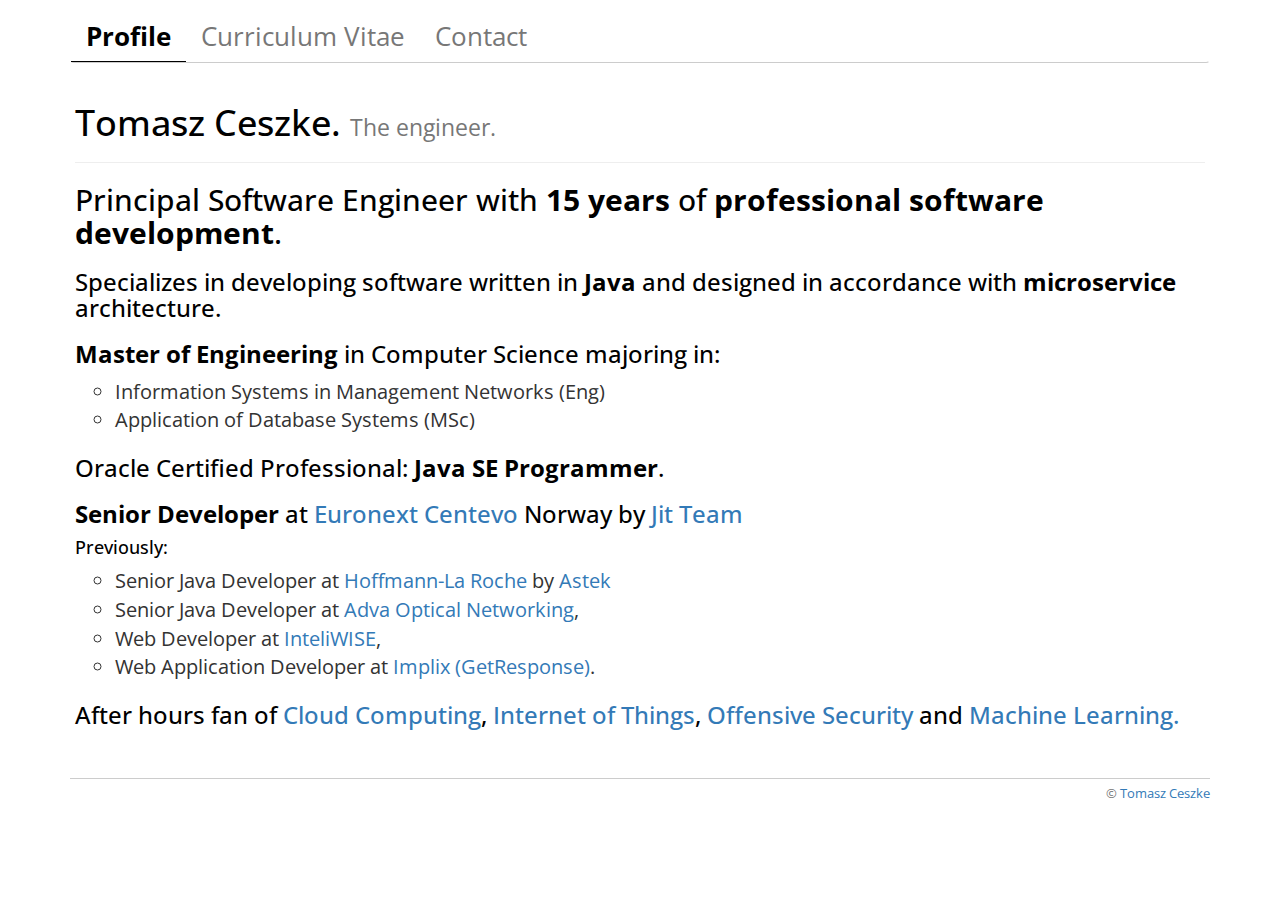
<file: index.html>
<!doctype html>
<html lang="en">

<head>
    <title>Tomasz Ceszke. Senior Java Developer.</title>
    <meta charset="utf-8"/>
    <meta http-equiv="X-UA-Compatible" content="IE=edge">
    <meta name="viewport" content="width=device-width, initial-scale=1">
    <meta name="author" content="Tomasz Ceszke"/>
    <meta name="description" content="Tomasz Ceszke. Senior Java Developer."/>
    <meta name="keywords" content="ceszke, tomasz, tomek, senior java developer, engineer, programmer, coder"/>
    <link rel="shortcut icon" type="image/x-icon" href="/favicon.ico"/>
    <link rel="stylesheet" href="css/bootstrap.min.css"/>
    <link rel="stylesheet" href="css/main.css"/>
</head>

<body>
<div class="container">
    <div class="navbar navbar-default hidden-print">
        <div class="navbar-header">
            <button type="button" class="navbar-toggle collapsed" data-toggle="collapse" data-target="#navbar"
                    aria-expanded="false"
                    aria-controls="navbar">
                <span class="sr-only">Toggle navigation</span>
                <span class="icon-bar"></span>
                <span class="icon-bar"></span>
                <span class="icon-bar"></span>
            </button>
        </div>
        <div id="navbar" class="navbar-collapse collapse">
            <ul class="nav navbar-nav">
                <li class="active">
                    <a href="index.html">Profile</a>
                </li>
                <li>
                    <a href="cv.html">Curriculum Vitae</a>
                </li>
                <li>
                    <a href="contact.html">Contact</a>
                </li>
            </ul>
        </div>

    </div>
    <div class="starter-template">
        <header class="page-header">
            <h1>Tomasz Ceszke.
                <small>The engineer.</small>
            </h1>
        </header>
        <section>
            <header>
                <h2>Principal Software Engineer with
                    <strong>15 years</strong> of
                    <strong>professional software development</strong>.
                </h2>
            </header>
            <h3>
                Specializes in developing software written in <strong>Java</strong> and designed in accordance with <strong>microservice</strong>
                architecture.
            </h3>
            <h3>
                <strong>Master of Engineering</strong> in Computer Science majoring in:</h3>
            <ul>
                <li>Information Systems in Management Networks (Eng)</li>
                <li>Application of Database Systems (MSc)</li>
            </ul>
            <h3>Oracle Certified Professional:
                <b>Java SE Programmer</b>.</h3>

            <h3>
                <strong>Senior Developer</strong>  at <a href="https://centevo.no/" target="_blank">Euronext Centevo</a>
                Norway by <a href="https://jit.team/" target="_blank">Jit Team</a>
            </h3>
            <h4>Previously:</h4>
            <ul>
                <li>Senior Java Developer at <a href="https://www.roche.com/" target="_blank">Hoffmann-La Roche</a> by
                    <a href="https://en.astek.pl/"
                       target="_blank">Astek</a>
                </li>
                <li>Senior Java Developer at <a href="https://www.advaoptical.com/" target="_blank">Adva Optical
                    Networking</a>,
                </li>
                <li>Web Developer at <a href="https://www.inteliwise.com" target="_blank">InteliWISE</a>,</li>
                <li>Web Application Developer at <a href="https://www.getresponse.com" target="_blank">Implix
                    (GetResponse)</a>.
                </li>
            </ul>
            <h3>After hours fan of
                <a href="https://github.com/tomekceszke?utf8=%E2%9C%93&tab=repositories&q=cloud" target="_blank">Cloud
                    Computing</a>,
                <a href="https://github.com/tomekceszke?utf8=✓&tab=repositories&q=iot" target="_blank">Internet of
                    Things</a>,
                <a href="https://github.com/tomekceszke?utf8=✓&tab=repositories&q=offensive-security" target="_blank">Offensive
                    Security</a> and
                <a href="https://github.com/tomekceszke?utf8=✓&tab=repositories&q=machine-learning" target="_blank">Machine
                    Learning.</a>
            </h3>
        </section>
    </div>
    <footer class="hidden-print">
            <span class="pull-right">&copy;
                <a href="/">Tomasz Ceszke</a>
            </span>
    </footer>
</div>

<script src="js/jquery.min.js"></script>
<script src="js/bootstrap.min.js"></script>

</body>

</html>
</file>
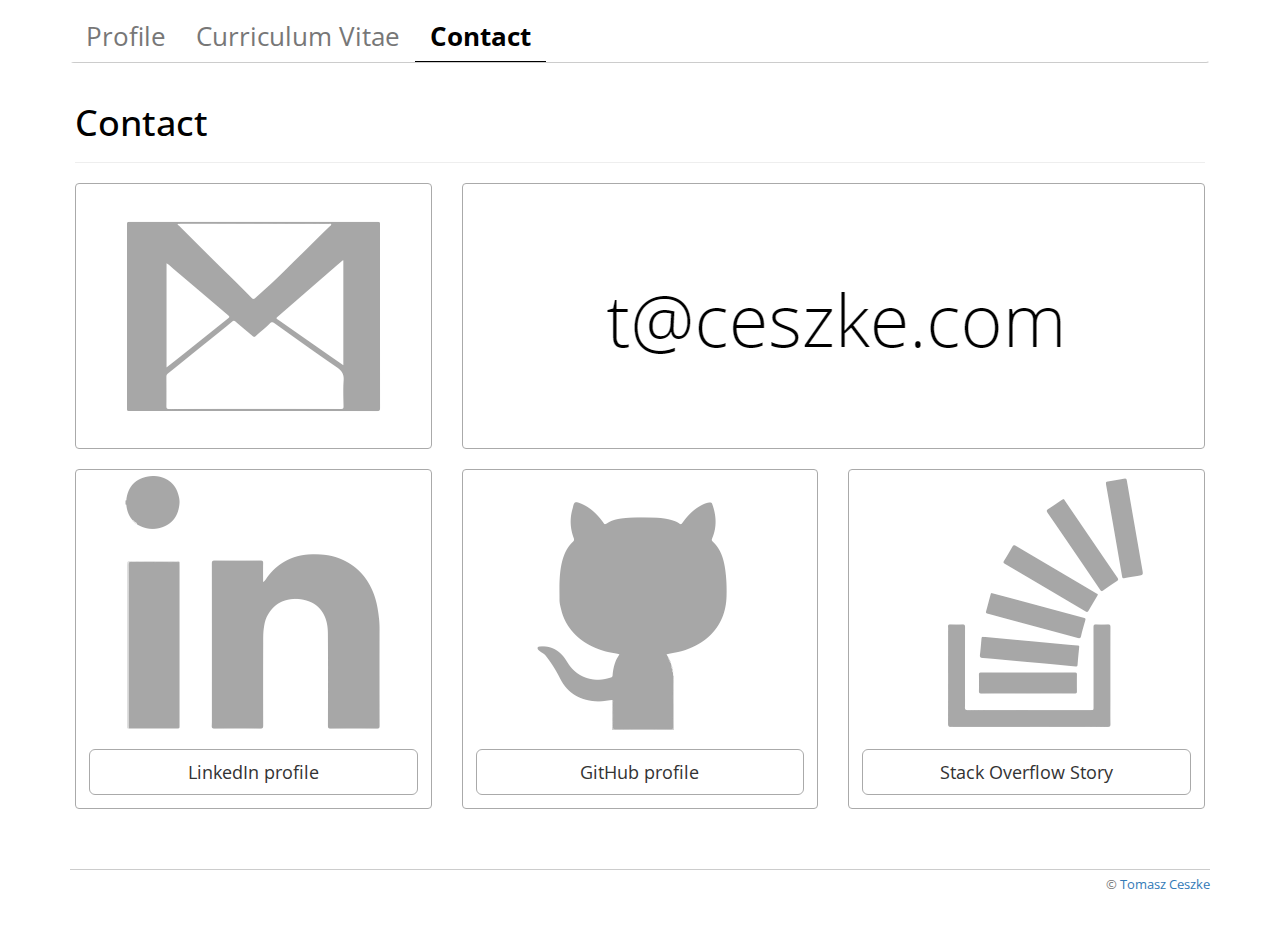
<file: contact.html>
<!doctype html>
<html lang="en">

<head>
    <title>Contact</title>
    <meta charset="utf-8" />
    <meta http-equiv="X-UA-Compatible" content="IE=edge">
    <meta name="viewport" content="width=device-width, initial-scale=1">
    <meta name="author" content="Tomasz Ceszke" />
    <meta name="description" content="Would like to keep in touch? Send me a message or check out my profile on GitHub, Stack Overflow and LinkedIn" />
    <meta name="keywords" content="contact, form, message, mail, email, social media " />
    <link rel="shortcut icon" type="image/x-icon" href="/favicon.ico" />
    <link rel="stylesheet" href="css/bootstrap.min.css" />
    <link rel="stylesheet" href="css/main.css" />

    <script src="/js/jquery.min.js"></script>
</head>

<body>
    <div class="container">
        <div class="navbar navbar-default hidden-print">
            <div class="navbar-header">
                <button type="button" class="navbar-toggle collapsed" data-toggle="collapse" data-target="#navbar" aria-expanded="false" aria-controls="navbar">
                    <span class="sr-only">Toggle navigation</span>
                    <span class="icon-bar"></span>
                    <span class="icon-bar"></span>
                    <span class="icon-bar"></span>
                </button>
            </div>
            <div id="navbar" class="navbar-collapse collapse">
                <ul class="nav navbar-nav">
                    <li><a href="index.html">Profile</a></li>
                    <li><a href="cv.html">Curriculum Vitae</a></li>
                    <li class="active"><a href="contact.html">Contact</a></li>
                </ul>
            </div>
        </div>
        <div class="starter-template">
            <header class="page-header"><h1>Contact</h1></header>
                        
            <div class="row">
                <div class="col-sm-6 col-md-4">
                    <div class="thumbnail">
                        <img src="img/email256.png" alt="email">
                    </div>
                </div>
                <div class="col-sm-6 col-md-8">
                    <div class="thumbnail" style="height: 266px; padding-top: 80px">
                        <img src="img/tommy.png" alt="email">
                    </div>
                </div>
            </div>
            <div class="row">
                <div class="col-sm-6 col-md-4">
                    <div class="thumbnail">
                        <img src="img/linkedin256.png" alt="linkedin">
                        <div class="caption">
                            <p></p>
                            <a href="https://www.linkedin.com/in/tomekceszke" target="_blank" class="btn btn-default btn-lg  btn-block" role="button">LinkedIn profile</a>
                        </div>
                    </div>
                </div>
                <div class="col-sm-6 col-md-4">
                    <div class="thumbnail">
                        <img src="img/github256.png" alt="github">
                        <div class="caption">
                            <p></p>
                            <a href="https://github.com/tomekceszke" target="_blank" class="btn btn-default btn-lg btn-block" role="button">GitHub profile</a>
                        </div>
                    </div>
                </div>
                <div class="col-sm-6 col-md-4">
                    <div class="thumbnail">
                        <img src="img/stackoverflow256.png" alt="stackoverflow">
                        <div class="caption">
                            <p></p>
                            <!-- <a href="https://stackoverflow.com/cv/tomekceszke"  target="_blank" class="btn btn-default btn-block" role="button">View my Stack Overflow profile</a>-->
                            <a href="https://stackoverflow.com/users/story/1625691" target="_blank" class="btn btn-default btn-lg  btn-block" role="button">Stack Overflow Story</a>
                        </div>
                    </div>
                </div>
            </div>
        </div>
        <footer class="hidden-print">
            <span class="pull-right">&copy; <a href="/">Tomasz Ceszke</a></span>
        </footer>
    </div>
    <script src="js/bootstrap.min.js"></script>

</body>

</html>
</file>
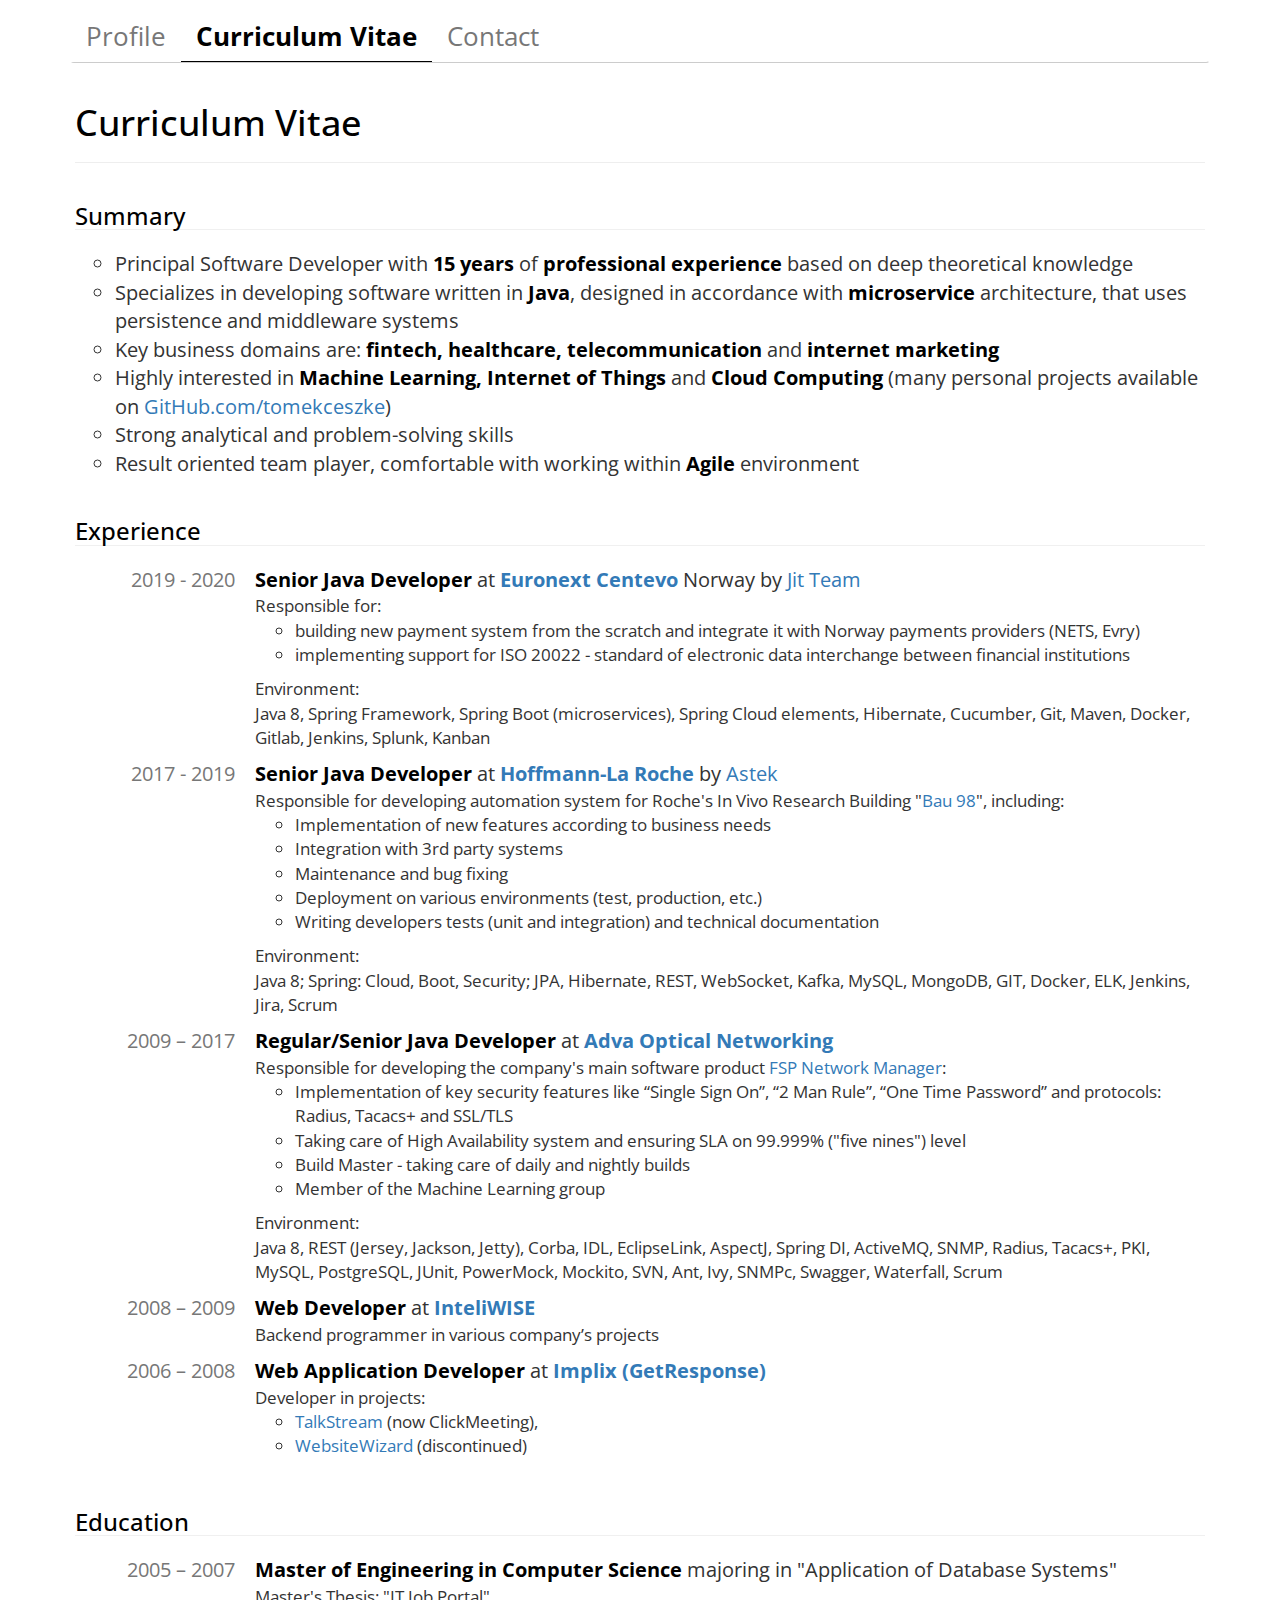
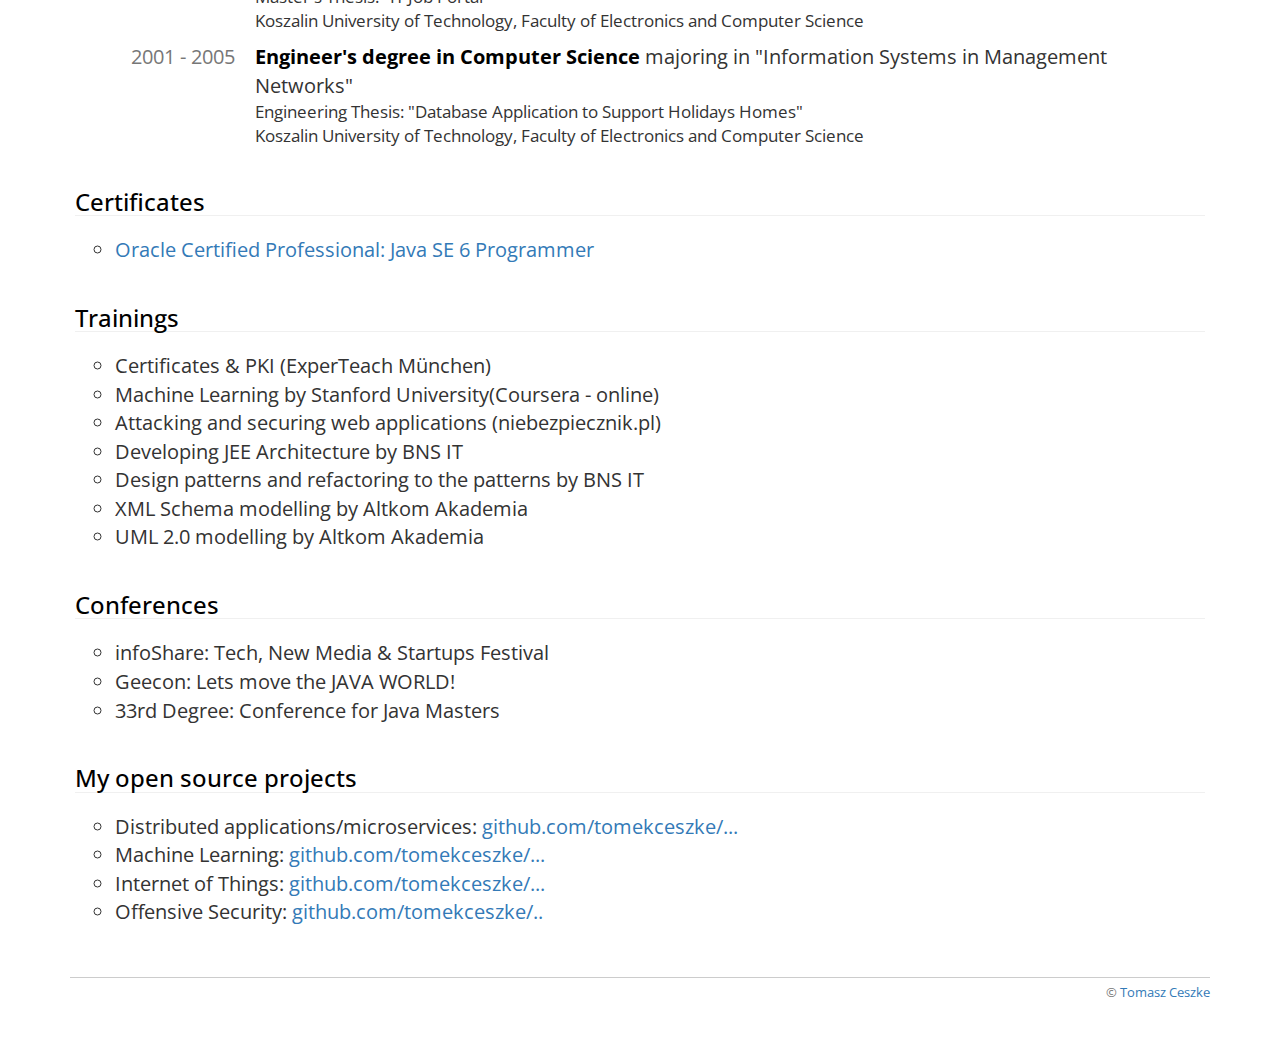
<file: cv.html>
<!doctype html>
<html lang="en">

<head>
    <title>Curriculum Vitae</title>
    <meta charset="utf-8"/>
    <meta http-equiv="X-UA-Compatible" content="IE=edge">
    <meta name="viewport" content="width=device-width, initial-scale=1">
    <meta name="author" content="Tomasz Ceszke"/>
    <meta name="description" content="My Curriculum Vitae (CV). Senior Java developer resume."/>
    <meta name="keywords" content="curriculum vitae, cv, resume, professional, story, senior java developer"/>
    <link rel="shortcut icon" type="image/x-icon" href="/favicon.ico"/>
    <link rel="stylesheet" href="css/bootstrap.min.css"/>
    <link rel="stylesheet" href="css/main.css"/>
</head>

<body>
<div class="container">
    <div class="navbar navbar-default hidden-print">
        <div class="navbar-header">
            <button type="button" class="navbar-toggle collapsed" data-toggle="collapse" data-target="#navbar" aria-expanded="false"
                    aria-controls="navbar">
                <span class="sr-only">Toggle navigation</span>
                <span class="icon-bar"></span>
                <span class="icon-bar"></span>
                <span class="icon-bar"></span>
            </button>
        </div>
        <div id="navbar" class="navbar-collapse collapse">
            <ul class="nav navbar-nav">
                <li>
                    <a href="index.html">Profile</a>
                </li>
                <li class="active">
                    <a href="cv.html">Curriculum Vitae</a>
                </li>
                <li>
                    <a href="contact.html">Contact</a>
                </li>
            </ul>
        </div>

    </div>
    <div class="starter-template">
        <header class="page-header">
            <h1>Curriculum Vitae</h1>
        </header>
        <section id="cv">
            <article>
                <header>
                    <h3>Summary</h3>
                </header>
                <ul>
                    <li>Principal Software Developer with <strong>15 years</strong> of <strong>professional experience</strong> based on deep theoretical
                        knowledge
                    </li>
                    <li>Specializes in developing software written in <strong>Java</strong>, designed in accordance with <strong>microservice</strong>
                        architecture, that uses persistence and
                        middleware systems
                    </li>
                    <li>Key business domains are: <strong>fintech, healthcare, telecommunication</strong> and <strong>internet marketing</strong></li>
                    <li>Highly interested in <strong>Machine Learning, Internet of Things</strong> and <strong>Cloud Computing</strong> (many personal projects
                        available on
                        <a href="https://github.com/tomekceszke">GitHub.com/tomekceszke</a>)
                    </li>
                    <li>Strong analytical and problem-solving skills</li>
                    <li>Result oriented team player, comfortable with working within <strong>Agile</strong> environment</li>
                </ul>
            </article>

            <article>
                <header>
                    <h3>Experience</h3>
                </header>
                <dl class="dl-horizontal">
                    <dt>2019 - 2020</dt>
                    <dd>
                        <strong>Senior Java Developer</strong> at <strong><a href="https://centevo.no/" target="_blank">Euronext Centevo</a></strong> Norway by
                        <a href="https://jit.team/" target="_blank">Jit Team</a>
                        <p class="small">Responsible for: </p>
                        <ul class="small">
                            <li>building new payment system from the scratch and integrate it with Norway payments providers (NETS, Evry)</li>
                            <li>implementing support for ISO 20022 - standard of electronic data interchange between financial institutions</li>
                        </ul>
                        <p class="small">Environment:</p>
                        <p class="small">
                            Java 8, Spring Framework, Spring Boot (microservices), Spring Cloud elements, Hibernate, Cucumber, Git, Maven, Docker, Gitlab,
                            Jenkins, Splunk, Kanban
                        </p>
                    </dd>
                </dl>
                <dl class="dl-horizontal">
                    <dt>2017 - 2019</dt>
                    <dd>
                        <strong>Senior Java Developer</strong> at <strong><a href="https://it.roche.pl/en/" target="_blank">Hoffmann-La Roche</a></strong> by <a
                            href="https://en.astek.pl/" target="_blank">Astek</a>
                        <p class="small">Responsible for developing automation system for Roche's In Vivo Research Building "<a
                                href="https://www.s-b.swiss/referenz/neubau-roche-b098-ivr/" target="_blank">Bau 98</a>", including:</p>
                        <ul class="small">
                            <li>Implementation of new features according to business needs</li>
                            <li>Integration with 3rd party systems</li>
                            <li>Maintenance and bug fixing</li>
                            <li>Deployment on various environments (test, production, etc.)</li>
                            <li>Writing developers tests (unit and integration) and technical documentation</li>
                        </ul>
                        <p class="small">Environment:</p>
                        <p class="small">
                            Java 8; Spring: Cloud, Boot, Security; JPA, Hibernate, REST, WebSocket, Kafka, MySQL, MongoDB, GIT, Docker, ELK, Jenkins, Jira,
                            Scrum
                        </p>
                    </dd>
                </dl>
                <dl class="dl-horizontal">
                    <dt>2009 – 2017</dt>
                    <dd>
                        <strong>Regular/Senior Java Developer</strong> at <strong><a href="https://www.advaoptical.com/" target="_blank">Adva Optical
                        Networking</a></strong>
                        <p class="small">Responsible for developing the company's main software product
                            <a href="http://www.advaoptical.com/en/products/automated-network-management/fsp-network-manager.aspx" target="_blank">FSP Network
                                Manager</a>:
                        </p>
                        <ul class="small">
                            <li>Implementation of key security features like “Single Sign On”, “2 Man Rule”, “One Time Password” and protocols: Radius, Tacacs+
                                and SSL/TLS
                            </li>
                            <li>Taking care of High Availability system and ensuring SLA on 99.999% ("five nines") level</li>
                            <li>Build Master - taking care of daily and nightly builds</li>
                            <li>Member of the Machine Learning group</li>
                        </ul>

                        <p class="small">Environment:</p>
                        <p class="small">
                            Java 8, REST (Jersey, Jackson, Jetty), Corba, IDL, EclipseLink, AspectJ, Spring DI, ActiveMQ, SNMP, Radius, Tacacs+, PKI,
                            MySQL, PostgreSQL, JUnit, PowerMock, Mockito, SVN, Ant, Ivy, SNMPc, Swagger, Waterfall, Scrum
                        </p>
                    </dd>
                </dl>
                <dl class="dl-horizontal">
                    <dt>2008 – 2009</dt>
                    <dd>
                        <strong>Web Developer</strong> at <strong><a href="https://www.inteliwise.com" target="_blank">InteliWISE</a></strong>
                        <p class="small">Backend programmer in various company’s projects</p>
                    </dd>
                </dl>
                <dl class="dl-horizontal">
                    <dt>2006 – 2008</dt>
                    <dd>
                        <strong>Web Application Developer</strong> at <strong><a href="https://www.getresponse.com" target="_blank">Implix
                        (GetResponse)</a></strong>
                        <p class="small">Developer in projects:</p>
                        <ul class="small">
                            <li><a href="http://talkstream.com/" target="_blank">TalkStream</a> (now ClickMeeting),</li>
                            <li><a href="http://websitewizard.com/" target="_blank">WebsiteWizard</a> (discontinued)</li>
                        </ul>
                    </dd>
                </dl>
            </article>

            <article>
                <header>
                    <h3>Education</h3>
                </header>
                <dl class="dl-horizontal">
                    <dt>2005 – 2007</dt>
                    <dd>
                        <p>
                            <strong>Master of Engineering in Computer Science</strong> majoring in "Application of Database Systems"</p>
                        <p class="small">Master's Thesis: "IT Job Portal"</p>
                        <p class="small">Koszalin University of Technology, Faculty of Electronics and Computer Science</p>
                    </dd>
                </dl>
                <dl class="dl-horizontal">
                    <dt>2001 - 2005</dt>
                    <dd>
                        <p>
                            <strong>Engineer's degree in Computer Science</strong> majoring in "Information Systems in Management
                            Networks"
                        </p>
                        <p class="small">Engineering Thesis: "Database Application to Support Holidays Homes"</p>
                        <p class="small">Koszalin University of Technology, Faculty of Electronics and Computer Science</p>
                    </dd>
                </dl>
            </article>

            <article>
                <header>
                    <h3>Certificates</h3>
                </header>
                <ul>
                    <li>
                        <a href="http://education.oracle.com/pls/web_prod-plq-dad/db_pages.getpage?page_id=5001&amp;get_params=p_exam_id:1Z0-851&amp;p_org_id=&amp;lang=g"
                           target="_blank">Oracle Certified Professional: Java SE 6 Programmer</a></li>
                </ul>
            </article>

            <article>
                <header>
                    <h3>Trainings</h3>
                </header>
                <ul>
                    <li>Certificates &amp; PKI</a> (ExperTeach München)</li>
                    <li>Machine Learning by Stanford University(Coursera - online)</li>
                    <li>Attacking and securing web applications (niebezpiecznik.pl)</li>
                    <li>Developing JEE Architecture by BNS IT</li>
                    <li>Design patterns and refactoring to the patterns by BNS IT</li>
                    <li>XML Schema modelling by Altkom Akademia</li>
                    <li>UML 2.0 modelling by Altkom Akademia</li>
                </ul>
            </article>

            <article>
                <header>
                    <h3>Conferences</h3>
                </header>
                <ul>
                    <li>infoShare: Tech, New Media & Startups Festival</li>
                    <li>Geecon: Lets move the JAVA WORLD!</li>
                    <li>33rd Degree: Conference for Java Masters</li>
                </ul>
            </article>


            <article>
                <header>
                    <h3>My open source projects</h3>
                </header>
                <ul>
                    <li>Distributed applications/microservices:
                        <a href="https://github.com/tomekceszke?utf8=✓&tab=repositories&q=cloud" target="_blank">github.com/tomekceszke/...</a></li>
                    <li>Machine Learning:
                        <a href="https://github.com/tomekceszke?utf8=✓&tab=repositories&q=machine-learning" target="_blank">github.com/tomekceszke/...</a></li>
                    <li>Internet of Things:
                        <a href="https://github.com/tomekceszke?utf8=✓&tab=repositories&q=iot" target="_blank">github.com/tomekceszke/...</a></li>
                    <li>Offensive Security:
                        <a href="https://github.com/tomekceszke?utf8=✓&tab=repositories&q=offensive-security" target="_blank">github.com/tomekceszke/..</a></li>
                </ul>
            </article>


        </section>
    </div>
    <footer class="hidden-print">
            <span class="pull-right">&copy;
                <a href="/">Tomasz Ceszke</a>
            </span>
    </footer>
</div>

<script src="js/jquery.min.js"></script>
<script src="js/bootstrap.min.js"></script>

</body>

</html>
</file>
<file: css/main.css>
@import url('https://fonts.googleapis.com/css?family=Open+Sans:300');


body {
	padding-top: 10px;
    padding-bottom: 50px;
	font-size: 15pt;
	color: #333;
    font-family: 'Open Sans', sans-serif;
}

h1, h2, h3, h4, h5, h6 {
  color: #000;
}

strong, b {
  color: #000;
}

h1 small {
  color: #777;
}


footer {
  	padding: 5px 0;
  	border-top: 1px solid #ccc;
  	color: #777;
}

footer * {
  	font-size: 10pt;
}

form {
	margin-bottom: 20px;
}

label {
    font-weight: inherit;
}


dl {
    margin-bottom: 10px;
}

dd > p {
    margin-bottom: 0px;
}

ul {
    list-style-type: circle;
}

/* TEMPLATE */

.starter-template {
	padding: 0 5px 40px 5px;
}

.page-header {
    border-bottom-style: solid;
}

.thumbnail {
    border: 1px solid #aaa; 
}

.btn {
    border: 1px solid #aaa; 
}

/* MENU */

.navbar-default {
    background-color: #fff;
    border-color: #fff;
    border-bottom: 1px solid #ccc;
    color: #000;
}

.navbar-collapse {
    padding-left: 0;
}

.navbar-default .navbar-nav > li > a
{
    font-size: 26px;
    color: #777;
    border-bottom: 1px solid #fff;
}

.navbar-default .navbar-nav > .active > a, .navbar-right > li > a {
    color: inherit;
    background-color: #fff;
    border-bottom: 1px solid #000;
    font-weight: bold;
}


.navbar-default .navbar-nav a:hover, .navbar-default .navbar-nav .active a:hover {
   background-color: #fff;
   color: inherit;
   border-bottom: 1px solid #000;
}



/* CV */


dl.dl-horizontal dt {
    color: #777;
    font-weight: inherit;
}


section#cv > article > header > h3  {
	border-bottom: 1px solid rgb(240, 240, 240);
	margin-top: 40px;
    margin-bottom: 20px;
}
</file>
